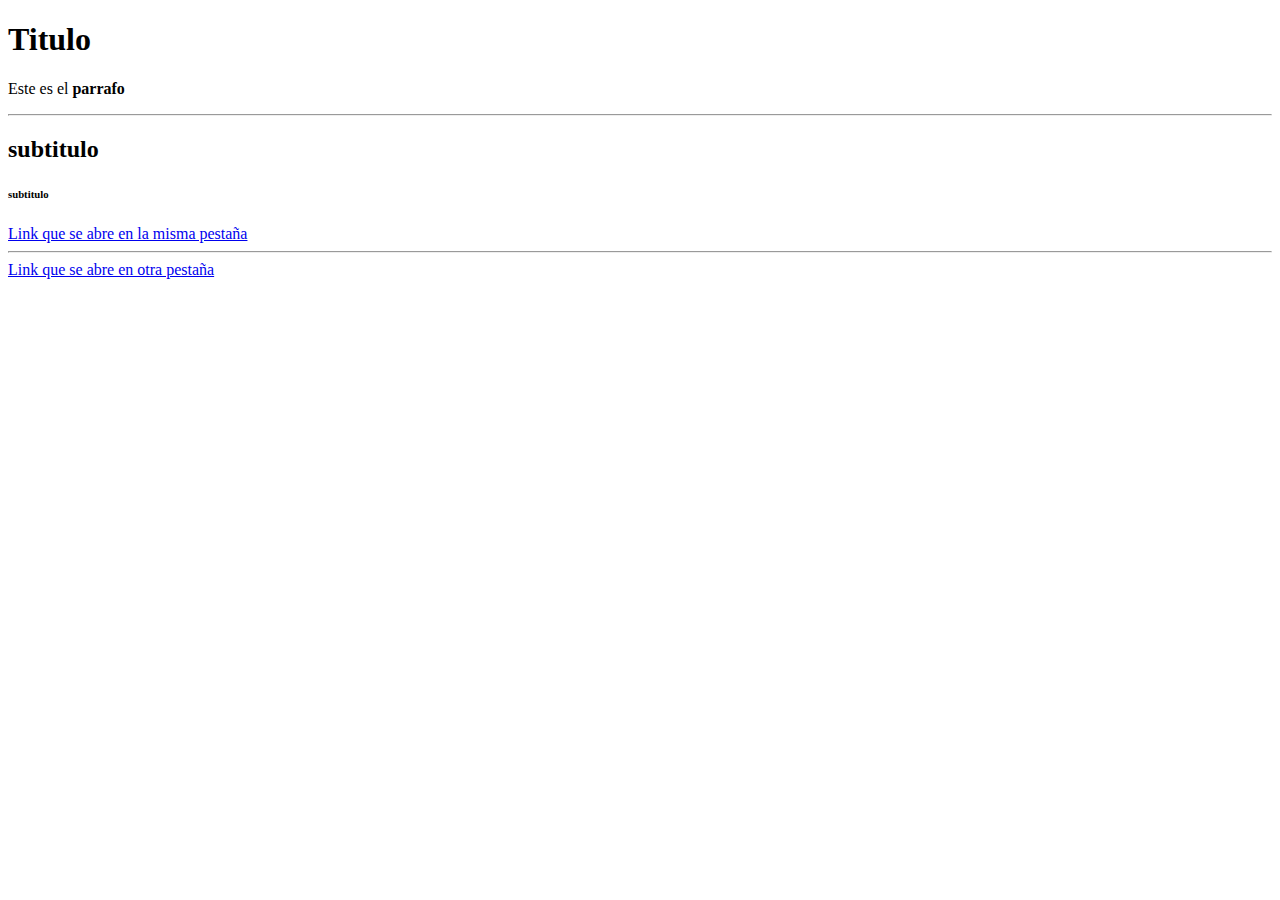
<file: index.html>
<!DOCTYPE html>
<html lang="en">
<head>
  <meta charset="UTF-8">
  <meta name="viewport" content="width=device-width, initial-scale=1.0">
  <meta http-equiv="X-UA-Compatible" content="ie=edge">
  <title>Mi Pagina Web - David</title>
</head>
<body>
  <h1>Titulo</h1>
  <p>Este es el <b>parrafo</b> </p>
  <hr>
  <h2>subtitulo</h2>
  <h6>subtitulo</h6>
<a href="www.google.com">Link que se abre en la misma pestaña</a>
<hr>
<a href="www.google.com" target="_blank">Link que se abre en otra pestaña</a>
</body>
</html>
</file>
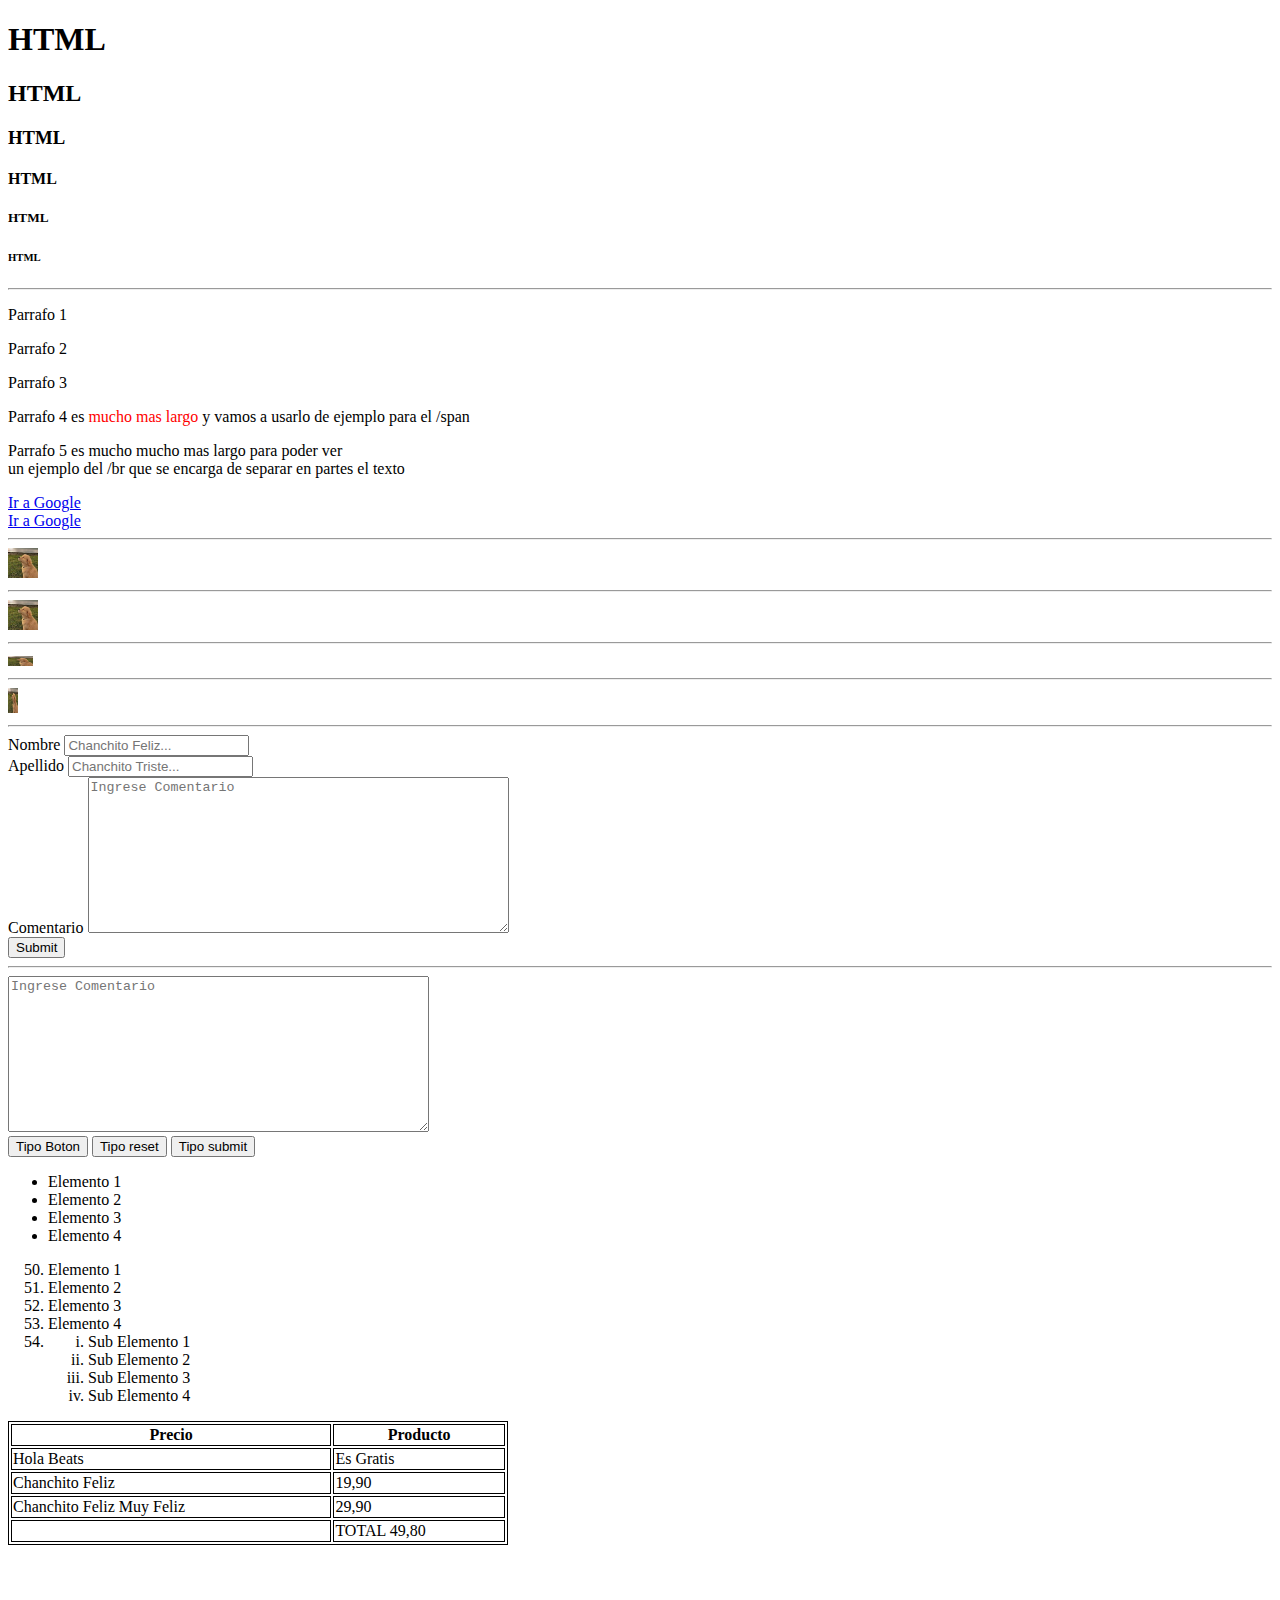
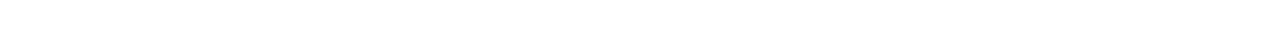
<file: intro-html/index.html>
<!DOCTYPE html>
    <!--______________________-->
<html>
    <!--______________________-->
<head>
    <title>MiWeb</title>
    <style>
        table, th, td {
            border: 1px solid black;
        }
    </style>
</head>
    <!--______________________-->
<body>
    <h1>HTML</h1>
    <h2>HTML</h2>
    <h3>HTML</h3>
    <h4>HTML</h4>
    <h5>HTML</h5>
    <h6>HTML</h6><hr>
    <p>Parrafo 1</p>
    <p>Parrafo 2</p>
    <!--Comentario no va a aparecer
         en el explorador-->
    <p>Parrafo 3</p>
    <p>Parrafo 4 es <span style="color:red">mucho mas largo</span> 
        y vamos a usarlo de ejemplo para el /span</p>
    <p>Parrafo 5 es mucho mucho mas largo para poder ver <br>
        un ejemplo del /br que se encarga de separar en partes el texto</p>
    <a href="https://google.com">Ir a Google</a> <br>
    <!--_______________________-->
    <a target="_blank" href="https://google.com">Ir a Google</a><hr>
    <img src="IMG/perro1.jpg" width="30" /><hr>
    <img src="IMG/perro1.jpg" height="30" /><hr>
    <img src="IMG/perro1.jpg" height="10" width="25" /><hr>
    <img src="IMG/perro1.jpg" height="25" width="10" /><hr>
    <!--_______________________-->
    <!--______Formularios______-->
    <form action="/formulario" method="POST">
        <label for="nombre" >Nombre</label>
        <input type="text" id="nombre" name="nombre" placeholder="Chanchito Feliz..."/>
        <br>
        <label for="apellido" >Apellido</label>
        <input type="text" id="apellido" name="apellido" placeholder="Chanchito Triste..."/>
        <br>
        <label for="comentario">Comentario</label>
        <textarea rows="10" cols="50" id="comentario" placeholder="Ingrese Comentario" 
        name="comentario"></textarea>
        <br>
        <input type="submit">
    </form><hr>
    <!--________Botones________-->
    <form>
        <textarea rows="10" cols="50" id="comentario" placeholder="Ingrese Comentario" 
        name="comentario"></textarea>
        <br>
        <button type="button">Tipo Boton</button>
            <!--debemos especificarle con JS cual es el comportamiento que nosotros
            queremos que tenga el Tipo Boton-->
            <!--La ventaja que tiene el type="button" es que nos permite añadir mas
            etiquetas dentro de el. Ejempo: <IMG src="..."/> un boton imagem
            Será entonces mucho mas personalizable-->
        <button type="reset">Tipo reset</button>
            <!--ve a dejar a nuestro formulario con los valores iniciales-->
        <button type="submit">Tipo submit</button>
            <!--va a enviar nuestro formulario a la ruta que hayamos seleccionado en 
            .action="/..." y con el metodo que hayamos seleccionado en .method="..."-->
    </form>

    <!--<ul> es lista no ordenada. Cada vez que agreguemos elementos a esta lista estos
    van a aparecer con un puntito en negro-->
    <ul>
        <li>Elemento 1</li>
        <li>Elemento 2</li>
        <li>Elemento 3</li>
        <li>Elemento 4</li>
    </ul>
    <!--<ol> es lista ordenada. Cada vez que agreguemos elementos a esta lista estos
    van a aparecer con un numero que los ordena-->
    <ol>
        <li value="50">Elemento 1</li>
        <li>Elemento 2</li>
        <li>Elemento 3</li>
        <li>Elemento 4</li>
        <li>
            <ol>
                <li style="list-style-type:lower-roman;">Sub Elemento 1</li>
                <li style="list-style-type:lower-roman;">Sub Elemento 2</li>
                <li style="list-style-type:lower-roman;">Sub Elemento 3</li>
                <li style="list-style-type:lower-roman;">Sub Elemento 4</li>
            </ol>
        </li>
    </ol>
    <!--de esta manera nosotros podemos crear listas y anidar listas dentro de 
    nuestras listas-->
    <table style="width: 500px;">
        <thead>
            <tr>
                <th>Precio</th>
                <th>Producto</th>
            </tr>
        </thead>
        <tbody>
            <tr>
                <td>Hola Beats</td>
                <td>Es Gratis</td>
            </tr>
            <tr>
                <td>Chanchito Feliz</td>
                <td>19,90</td>
            </tr>
            <tr>
                <td>Chanchito Feliz Muy Feliz</td>
                <td>29,90</td>
            </tr>
        </tbody>
        <tfoot>
            <td></td>
            <td>TOTAL 49,80</td>
        </tfoot>
    </table>
    <br><br><br><br><br>
</body>

</html>
</file>
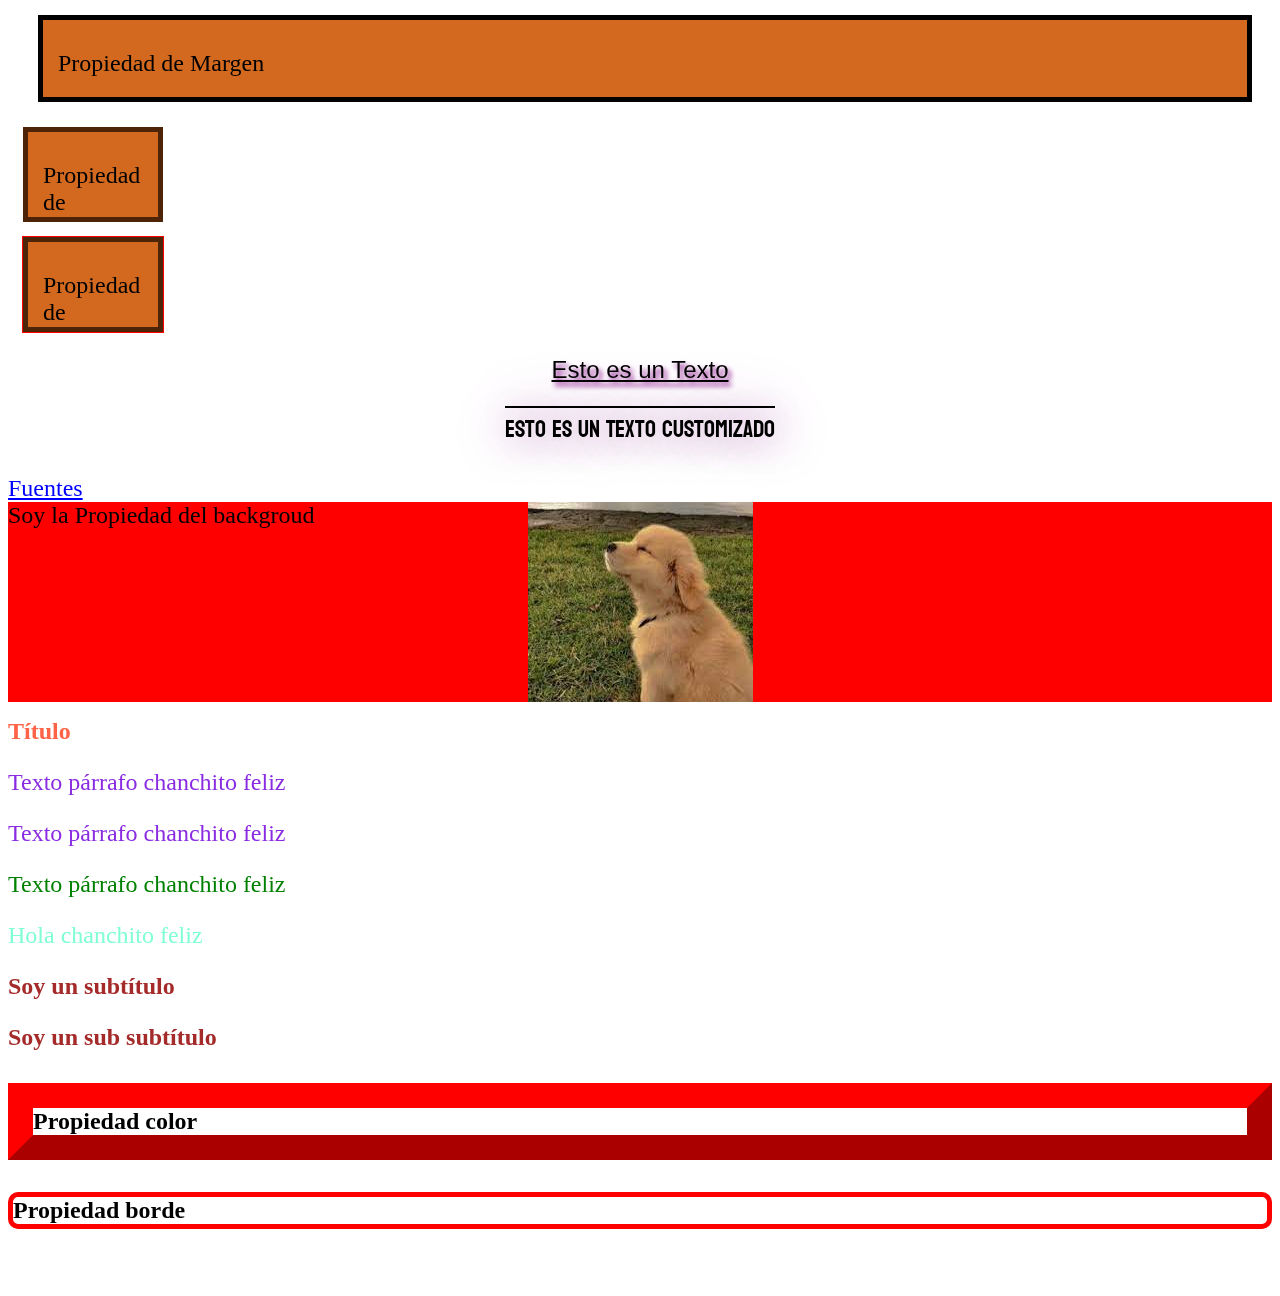
<file: intro1-css/index.html>
<!--¿Qué es CSS?
        - Cascading Style Sheets.
        - Describe la presentación de un documento HTML.
        - Un doc HTML puede tener Multiples CSS.
        Escribiendo 1 solo HTML podemos obtener multiples diseños por medio de CSS. 
        Ej: bootswatch.com
        ¿Cómo funciona css?
        - Selectores: seleccionar elementos que se encuentran dentro de nuestro HTML.
        - Seleccionar +1 elementos: podemos seleccionar 1 o más elementos.
        - Propiedades: 
            Podemos seleccionar 1 elemento,
            Podemos seleccionar multiples elementos,
            Existen distintas formas de como ir a seleccionar elementos,
            Cada propiedad puede tener un valor distinto o un conjunto de valores.
        - Estructura:  "selector"{ propiedades: "valor;" }
    -->
    <!--¿Cómo utilizar codigo CSS dentro de nuestros archivos HTML?
        1. Importando un Archivo de CSS. "<link rel="stylesheet" href="style.css"/>"
            Creamos entonces el archivo .css dentro de la carpeta.
        2. Escribiendo CSS dentro de nuestro documento. <style> ... { color: red } </style>"
            Se hace mediante el uso de selectores se haran referencias en el <head> hacia 
            las etiquetas que querramos aplicarles algún style. 
        3. Escribir código CSS dentro de las mismas etiquetas de HTML (peor de todas las formas).
    -->
    <!--SELECTORES * 
        Sirven para identificar a cuales etiquetas vamos a aplicar el style
        - <h1>  consiste en identificar especificamente a h1 para aplicarle el style. (aplica a todas las etiquetas)

        - id="Título"
        - # le voy a indicar a CSS que debe buscar un elemento que contiene la propiedad id;
           #Título {    } decimos: a los elementos contenidos dentro de id="Título" se le aplicará el style.

        - class="texto"
        - . Le va a indicar a CSS que debe buscar un elemento que contiene la propiedad class;
           .texto {    } decimos: a los elementos contenidos dentro de class"texto" se le aplicará el style.
        -  p. texto {    } decimos: que a todas las p que se esten incluidas en la class="texto" se le aplicará el style.

        - div p {    } decimos: en todas nuestras etiquetas de div que contengan hijos, nietos, bisnietos, etc. de la 
           etiqueta p se le aplicará el siguiente estilo.
           
        - div h2, div h3  con la , podemos seleccionar más de un elemento y aplicarle el mismo estilo de CSS.
         
        - * selector universal para aplicar el CSS a todo nuestro documento HTML.


        
    -->
    <!--Apuntes
        - El orden en que escribamos nuestro CSS es MUY importante
        - Dependiendo el orden que nosotros vayamos escribiendo nuestro css, este se va a anteponer a 
           lo que nosotros ya hayamos definido antes. Es el orden en el que se va a ir aplicando el style
        - Siempre lo que escribamos al final de nuestro CSS va a tener prioridad respecto a lo que 
           hayamos escrito antes.
        -  Truco par el universal * : 
    -->
<!DOCTYPE html>
<html>
    <head>
        <title>Document</title>
        <link rel="stylesheet" href="style.css"/>
        <link rel="preconnect" href="https://fonts.googleapis.com">
        <link rel="preconnect" href="https://fonts.gstatic.com" crossorigin>
        <link href="https://fonts.googleapis.com/css2?family=Koulen&display=swap" rel="stylesheet">
    </head>
    <body>
        <div class="margen">
            Propiedad de Margen
        </div>
        <div class="margen2">
            Propiedad de Margen 2
        </div>
        <div class="margen3">
            Propiedad de Margen 3
        </div>
        <p class="text">Esto es un Texto</p>
        <p class="text2">Esto es un Texto Customizado</p>
        <a target="_blank" href="https://fonts.google.com/">Fuentes</a><br>
        <article id="fondo">
            Soy la Propiedad del backgroud
        </article>
        <h1 id="Título">Título</h1>
        <p class="texto">Texto párrafo chanchito feliz</p>
        <p class="texto especial">Texto párrafo chanchito feliz</p>
        <p class="especial">Texto párrafo chanchito feliz</p>
        <div>
            <p>Hola chanchito feliz</p>
            <h2>Soy un subtítulo</h2>
            <h3>Soy un sub subtítulo</h3>
        </div>
        <h4 class="color">Propiedad color</h4>
        <h4 class="borde">Propiedad borde</h4><br>
    </body>
</html>
</file>
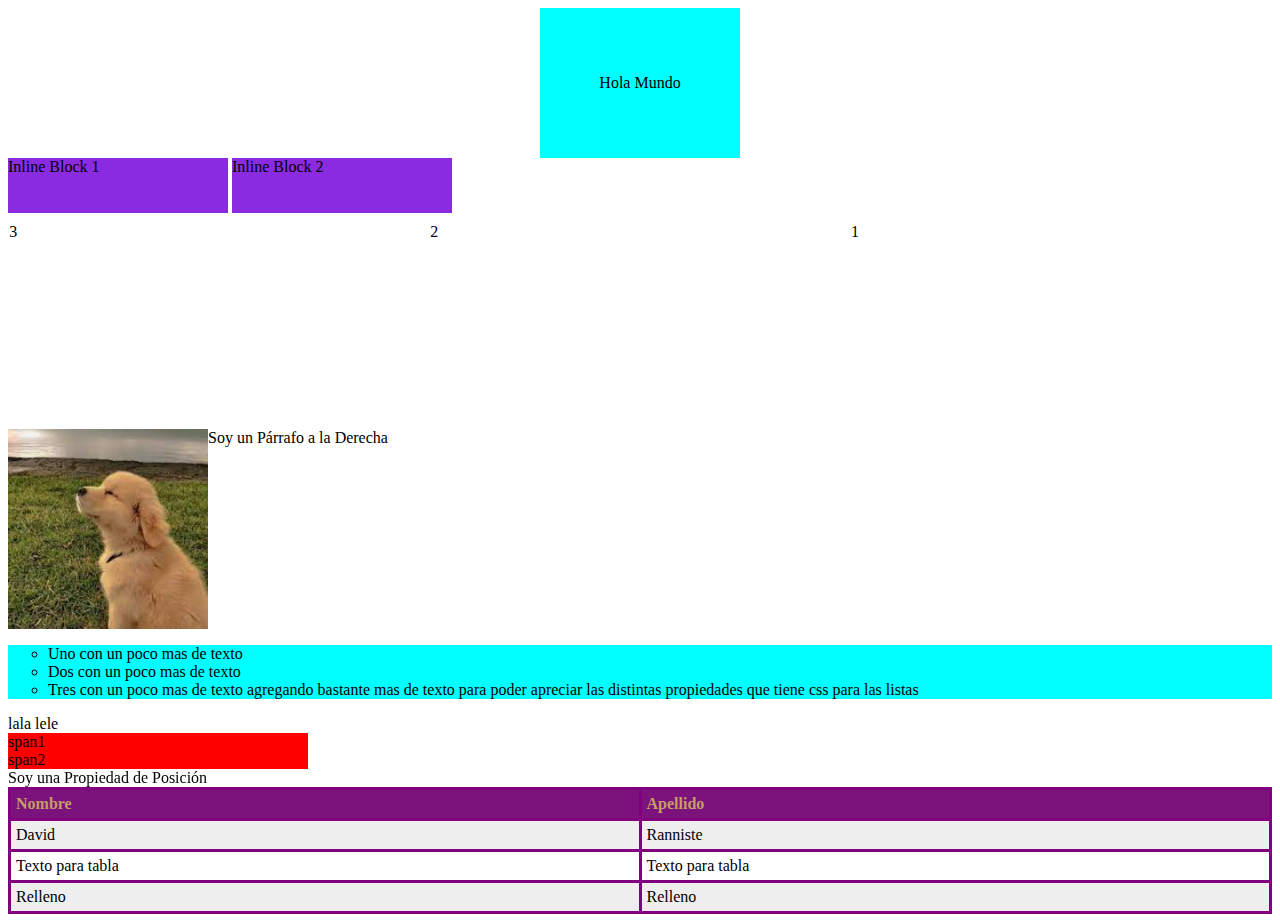
<file: intro2-css/index.html>
<!DOCTYPE html>
<html>
    <head>
        <title>Document</title>
        <link rel="stylesheet" href="style.css">
            <!--No olvidarse de incluir este link para
                que funcione nuestro archivo css-->
    </head>
    <body>
        <section class="center">
            <p>Hola Mundo</p>
        </section>
        <!-- <div class="container">
            <article class="card right">1</article>
            <article class="card right">2</article>
            <article class="card right">3</article>
        </div> -->
        <div class="inline-block">Inline Block 1</div>
        <div class="inline-block">Inline Block 2</div>
        <div class="container">
            <article class="column right">1</article>
            <article class="column right">2</article>
            <article class="column right">3</article>
        </div>
        <div class="container">
            <img src="perro1.jpg" class="left"/>
            <p>Soy un Párrafo a la Derecha</p>
        </div>
        <ul>
            <li>Uno con un poco mas de texto</li>
            <li>Dos con un poco mas de texto</li>
            <li>Tres con un poco mas de texto agregando bastante mas de texto para poder apreciar las distintas propiedades que tiene css para las listas</li>
        </ul>
        <!---->
        <div class="inline">lala</div>
        <div class="inline">lele</div>
        <span>span1</span>
        <span>span2</span>
        <!--Esto pasa porque <div> y <span> tienen ambos la propiedad de display pero a su vez contienen valores distintos.-->
        
        <article id="position">Soy una Propiedad de Posición</article>
        
        <table>
            <tr>
                <th>Nombre</th>
                <th>Apellido</th>
            </tr>
            <tr>
                <td>David</td>
                <td>Ranniste</td>
            </tr>
            <tr>
                <td>Texto para tabla</td>
                <td>Texto para tabla</td>
            </tr>
            <tr>
                <td>Relleno</td>
                <td>Relleno</td>
            </tr>
        </table>
    </body>
</html>
</file>
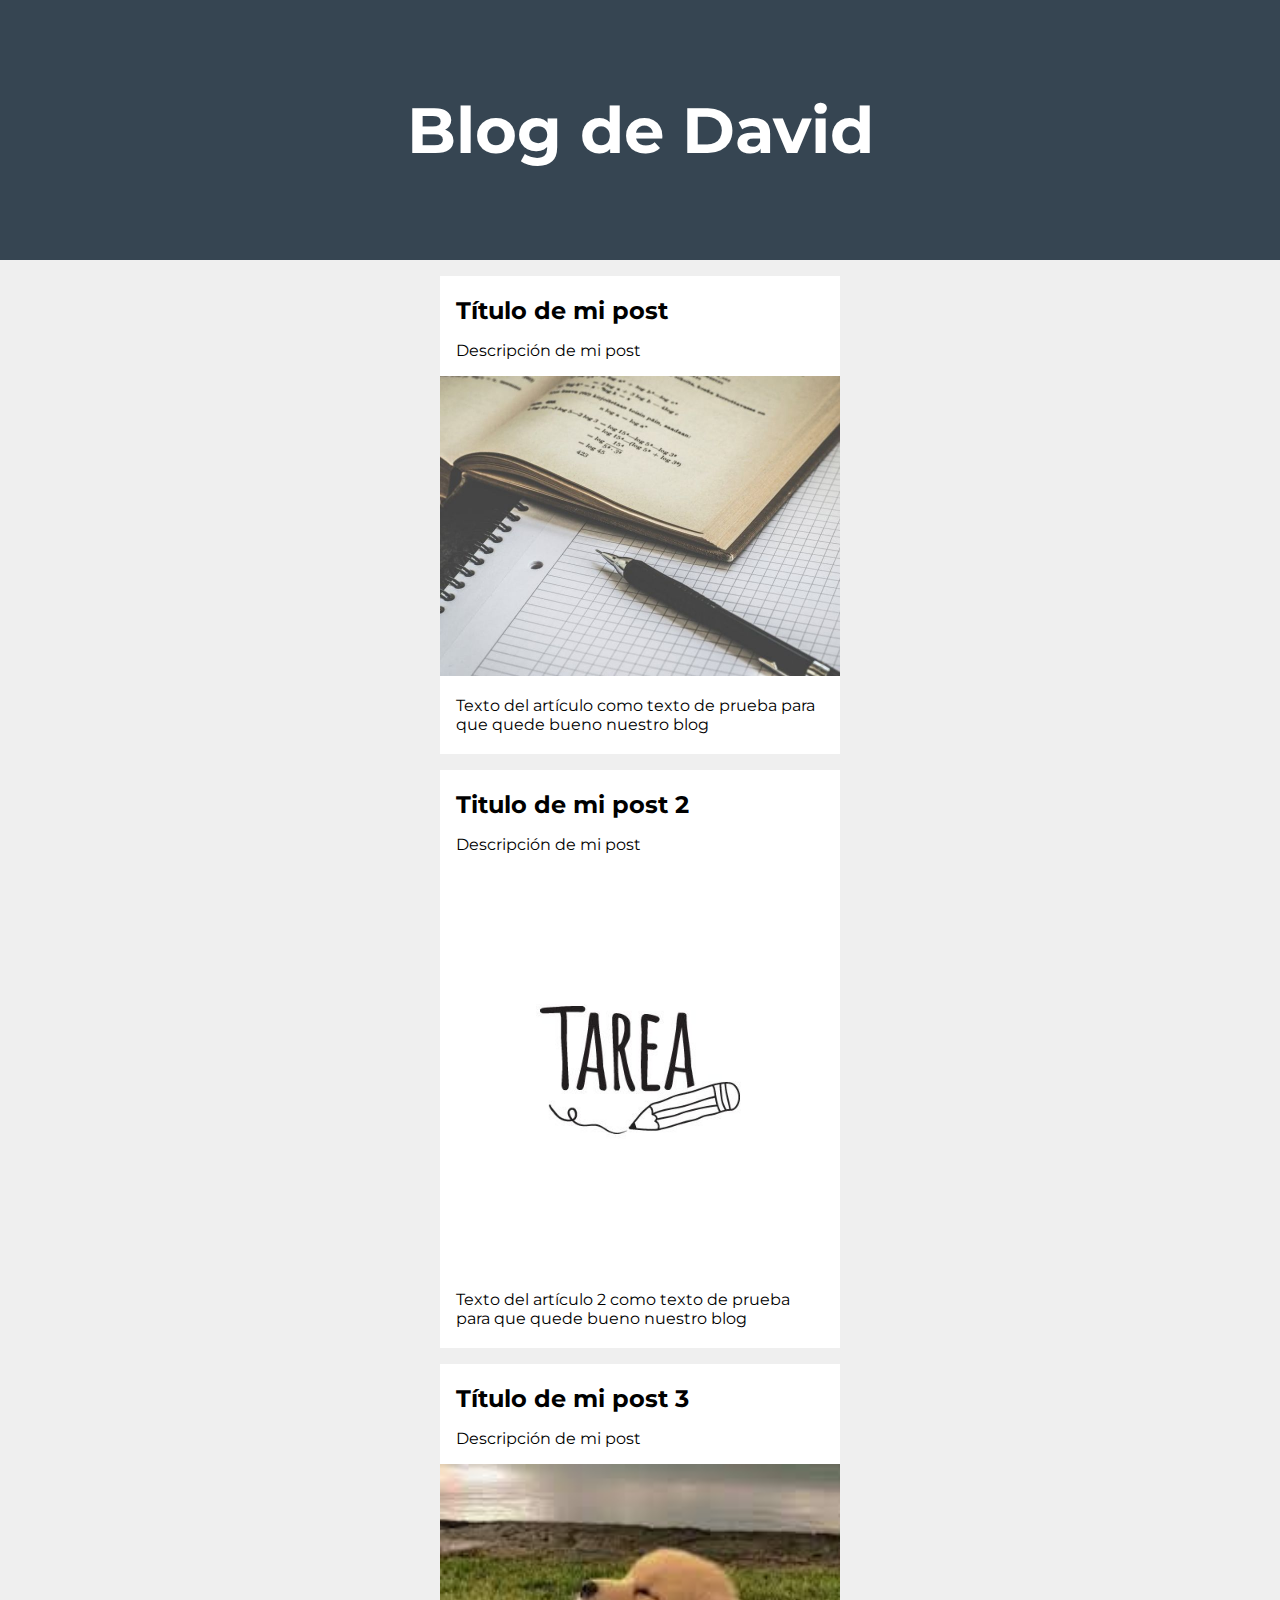
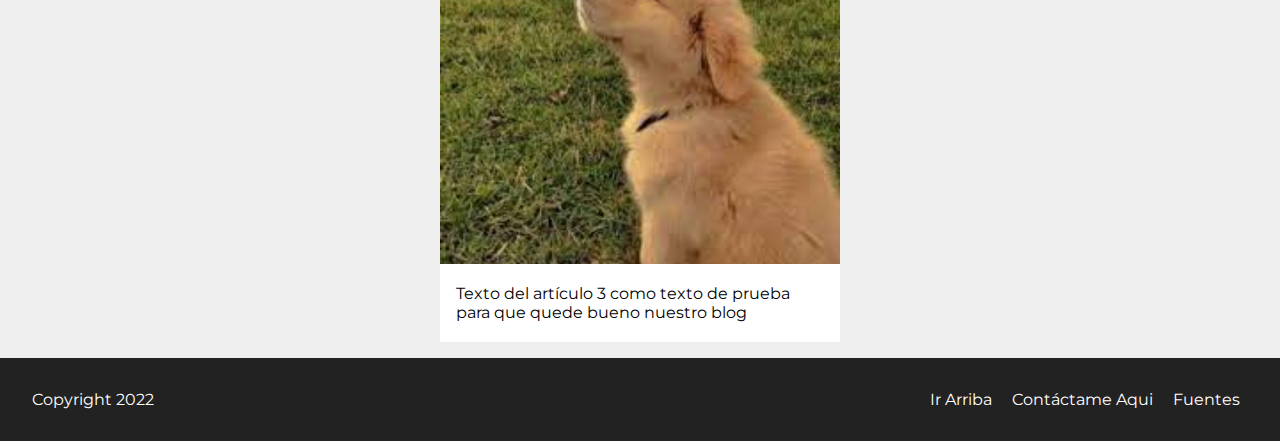
<file: MI-BLOG/index.html>
<!DOCTYPE html>
<html>
    <head>
        <title>Document</title>
        <link rel="preconnect" href="https://fonts.googleapis.com">
        <link rel="preconnect" href="https://fonts.gstatic.com" crossorigin>
        <link href="https://fonts.googleapis.com/css2?family=Koulen&family=Montserrat:wght@400;700&display=swap" rel="stylesheet">
        <link rel="stylesheet" href="style.css"/>
    </head>
    <body>
        <!--<header> </header>
            Header se utiliza para poder agrupar links, imagenes y algun logo de
            nuestra pagina. Se pueden crear tantas etiquetas de <header> como nosotros
            querramos siempre y cuando: 
            - No podemos meter una etiqueta de <header> dentro de una etiqueta de <header>.
            - No podemos meter una etiqueta de header dentro de una etiqueta de footer.-->
        <!--<section> </section>
            Section se utiliza para definir secciones dentro de nuestra aplicacion.
            Dentro de esta se puede colocar las etiquetas que nosotros querramos.-->
        <!--<footer> </footer>
            Footer es el pie de pagina de nuestra web, puede contener:
            - Copyright,
            - Informacion de contacto,
            - Informacion del sitio,
            - Links para volver al inicio de nuestra pagina,
            - Informacion del autor, etc.-->
        <header id="título">
            <h1>Blog de David</h1>
        </header>
        <!--<div> </div>
            DIV cumple la misma funcion que la etiqueta <section>, se utiliza para poder
            dividir nuestro contenido y agruparlo en secciones.
            Era muy utilizado antes de que salieran las nuevas etiquetas de <section>
            y <articule>
            - Es muy común ver muchas etiquetas de <div> dentro de etiquetas de <div>
            y esto no es necesariamente malo.
            - Se va a generar una <section> dentro de una <sextion> dentro de otra <section>
            dentro de otra <section> y bien al final de todas las secciones/div nosotros
            vamos a colocar un <p></p>.
            - Este es un error bastatnte comun que lo único que logra es añadir mayor
            complejidad al codigo de HTML que nosotros estamos escribiendo.
            Nos va a ir complicando la existencia a nosotros como programadores y 
            estaremos añadiendo más código por añadir más código.
            - Entonces si nosotros encontramos varios <div> anidados que no tienen una
            class ni tampoco un id los podremos eliminar y dejar solamente 1(uno) -->
        <!--< id="..."> < class="...">
            Atributos ID y CLASS asignan un identificador único o genérico a nuestras
            etiquetas de HTML. Esto servirá para poder interactuar con ellos por medio
            de JS o para poder asignarle algun < style="...">.
            - El atributo id sólo se puede utilizar 1 vez
            - El atributo class si nos permitira asignarle el mismo identificador a
            más de un elemento.
            - Si se podría tener un id y una class iguales pero esto traería a 
            confunsiones por lo que es mejor asignar valores distintos.
            - Con el uso de estos atributos y por medio de un link podremos hacer que
            nuestra página vay a una section sin necesidad que la página se refresque.
            - Ej: < id="..."></>    <a href="#..."></a> -->
        <section class="container">
        <!--<article> </article>
            Artcle se utiliza para poder definir contenido completamente independiente.
            Ej: Post de un blog, Historia de noticias, Enmanrcar una publicacion-->
            <article class="post">
                <h2>Título de mi post</h2>
                <p>Descripción de mi post</p>
                <img src="IMG/libro.jpeg" width="400"/>
                <p>Texto del artículo como texto de prueba para que quede bueno nuestro blog</p>
            </article>
            <article class="post">
                <h2>Titulo de mi post 2</h2>
                    <p>Descripción de mi post</p>
                    <img src="IMG/tarea.jpg" width="400"/>
                    <p>Texto del artículo 2 como texto de prueba para que quede bueno nuestro blog</p>
            </article>
            <article class="post">
                <h2>Título de mi post 3</h2>
                    <p>Descripción de mi post</p>
                    <img src="IMG/perro1.jpg" width="400"/>
                    <p>Texto del artículo 3 como texto de prueba para que quede bueno nuestro blog</p>
            </article>
        </section>
        <footer>
        <!--<a href= "mailto:"> </a>
            "mailto:...@mail.com" hará que cuando demos click a ese link abrira el cliente
            de correos para que automáticamente el usuario pueda mandar un correo.
            Ej: <a href="mailto:davidranniste@gmail.com"></a> -->
            <section>
                <a href="#título">Ir Arriba</a>
                <a href="mailto:davidranniste@gmail.com">Contáctame Aqui</a>
                <a target="_blank" href="https://fonts.google.com/">Fuentes</a>
            </section>
            <p>Copyright 2022</p>
        </footer>        
    </body>
</html>
</file>
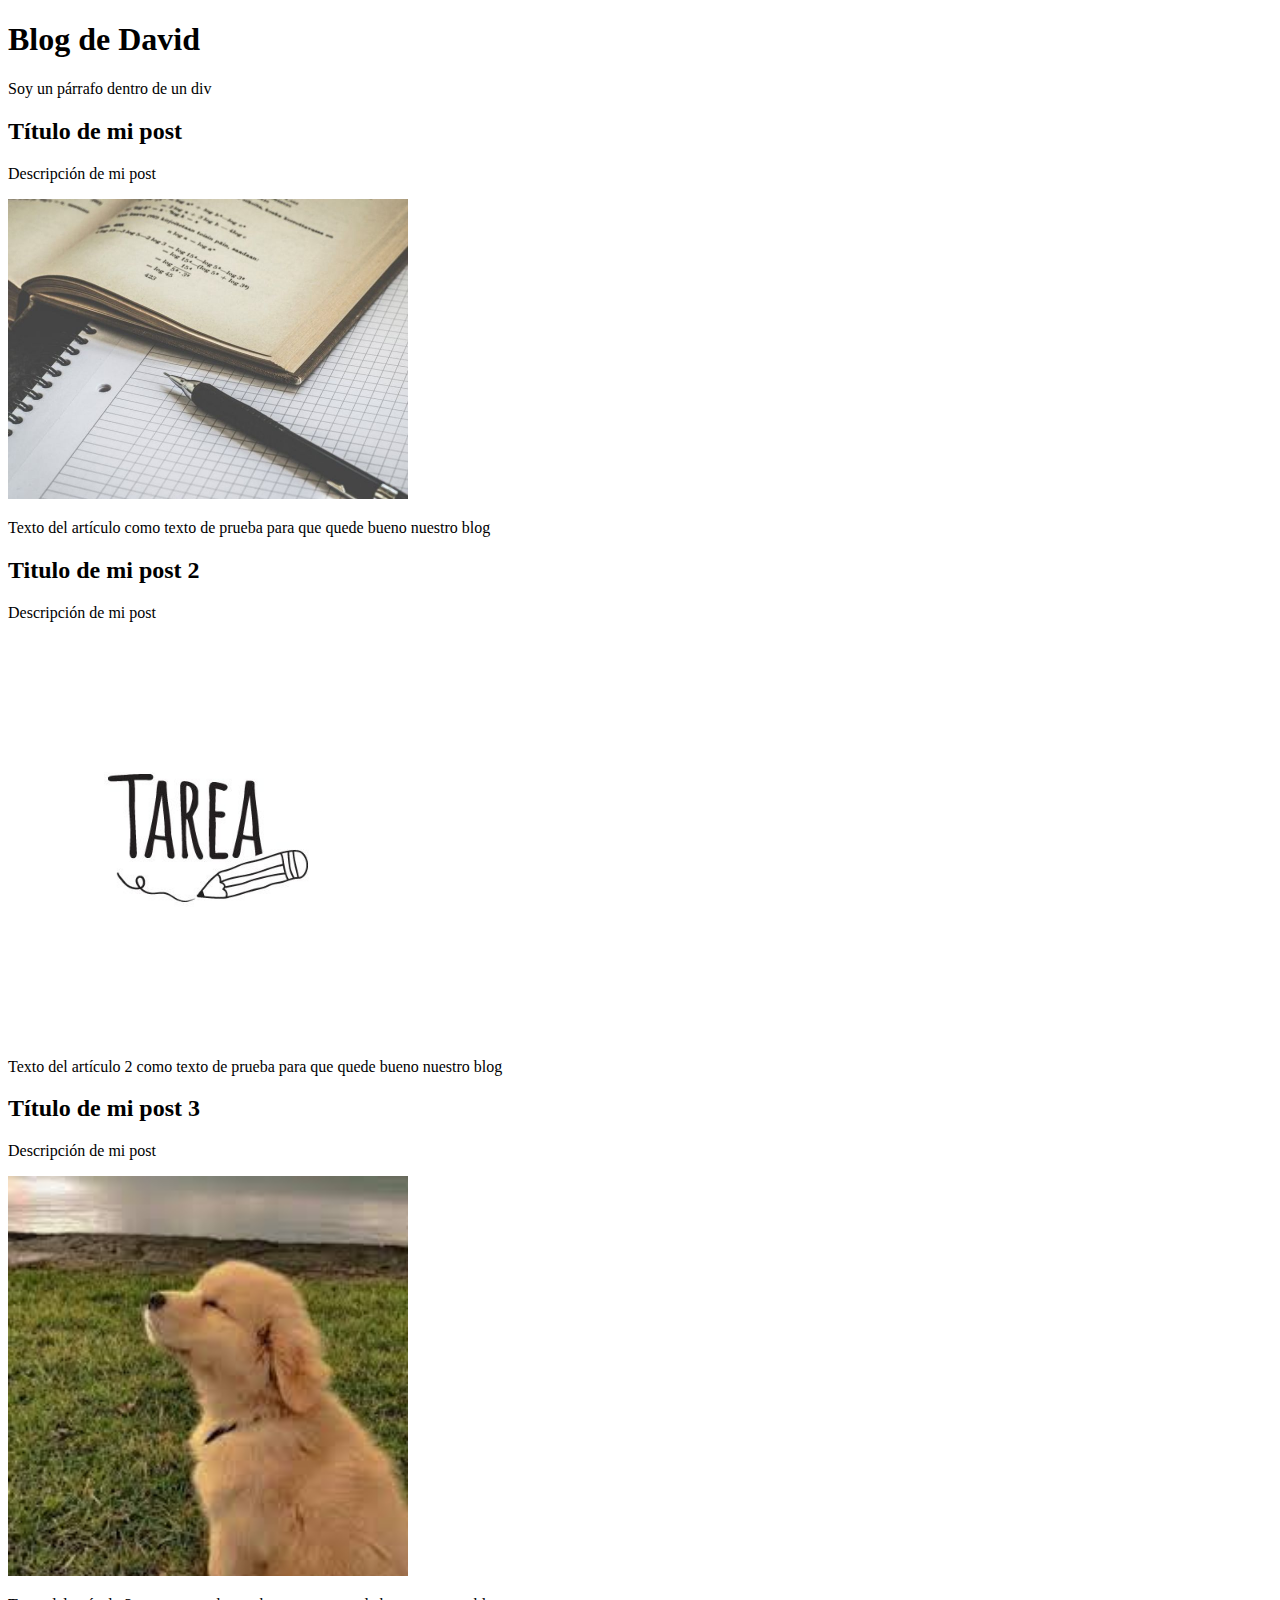
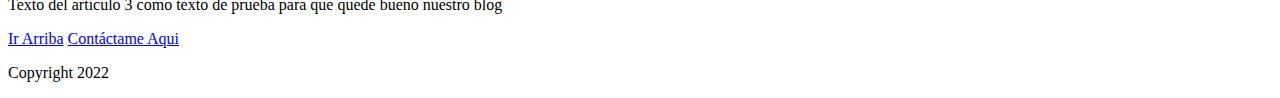
<file: intro-html/blog.html>
<!DOCTYPE html>
<html>
    <head>
        <title>Document</title>
    </head>
    <body>
        <!--<header> </header>
            Header se utiliza para poder agrupar links, imagenes y algun logo de
            nuestra pagina. Se pueden crear tantas etiquetas de <header> como nosotros
            querramos siempre y cuando: 
            - No podemos meter una etiqueta de <header> dentro de una etiqueta de <header>.
            - No podemos meter una etiqueta de header dentro de una etiqueta de footer.-->
        <!--<section> </section>
            Section se utiliza para definir secciones dentro de nuestra aplicacion.
            Dentro de esta se puede colocar las etiquetas que nosotros querramos.-->
        <!--<footer> </footer>
            Footer es el pie de pagina de nuestra web, puede contener:
            - Copyright,
            - Informacion de contacto,
            - Informacion del sitio,
            - Links para volver al inicio de nuestra pagina,
            - Informacion del autor, etc.-->
        <header>
            <h1 id="título">Blog de David</h1>
        </header>
        <!--<div> </div>
            DIV cumple la misma funcion que la etiqueta <section>, se utiliza para poder
            dividir nuestro contenido y agruparlo en secciones.
            Era muy utilizado antes de que salieran las nuevas etiquetas de <section>
            y <articule>
            - Es muy común ver muchas etiquetas de <div> dentro de etiquetas de <div>
            y esto no es necesariamente malo.
            - Se va a generar una <section> dentro de una <sextion> dentro de otra <section>
            dentro de otra <section> y bien al final de todas las secciones/div nosotros
            vamos a colocar un <p></p>.
            - Este es un error bastatnte comun que lo único que logra es añadir mayor
            complejidad al codigo de HTML que nosotros estamos escribiendo.
            Nos va a ir complicando la existencia a nosotros como programadores y 
            estaremos añadiendo más código por añadir más código.
            - Entonces si nosotros encontramos varios <div> anidados que no tienen una
            class ni tampoco un id los podremos eliminar y dejar solamente 1(uno) -->
        <!--< id="..."> < class="...">
            Atributos ID y CLASS asignan un identificador único o genérico a nuestras
            etiquetas de HTML. Esto servirá para poder interactuar con ellos por medio
            de JS o para poder asignarle algun < style="...">.
            - El atributo id sólo se puede utilizar 1 vez
            - El atributo class si nos permitira asignarle el mismo identificador a
            más de un elemento.
            - Si se podría tener un id y una class iguales pero esto traería a 
            confunsiones por lo que es mejor asignar valores distintos.
            - Con el uso de estos atributos y por medio de un link podremos hacer que
            nuestra página vay a una section sin necesidad que la página se refresque.
            - Ej: < id="..."></>    <a href="#..."></a> -->
        <div >
            <p>Soy un párrafo dentro de un div</p>
        </div>
        <section>
        <!--<article> </article>
            Artcle se utiliza para poder definir contenido completamente independiente.
            Ej: Post de un blog, Historia de noticias, Enmanrcar una publicacion-->
            <article class="post">
                <h2>Título de mi post</h2>
                <p>Descripción de mi post</p>
                <img src="IMG/libro.jpeg" width="400"/>
                <p>Texto del artículo como texto de prueba para que quede bueno nuestro blog</p>
            </article>
            <article class="post">
                <h2>Titulo de mi post 2</h2>
                    <p>Descripción de mi post</p>
                    <img src="IMG/tarea.jpg" width="400"/>
                    <p>Texto del artículo 2 como texto de prueba para que quede bueno nuestro blog</p>
            </article>
            <article class="post">
                <h2>Título de mi post 3</h2>
                    <p>Descripción de mi post</p>
                    <img src="IMG/perro1.jpg" width="400"/>
                    <p>Texto del artículo 3 como texto de prueba para que quede bueno nuestro blog</p>
            </article>
        </section>
        <footer>
        <!--<a href= "mailto:"> </a>
            "mailto:...@mail.com" hará que cuando demos click a ese link abrira el cliente
            de correos para que automáticamente el usuario pueda mandar un correo.
            Ej: <a href="mailto:davidranniste@gmail.com"></a> -->
            <a href="#título">Ir Arriba</a>
            <a href="mailto:davidranniste@gmail.com">Contáctame Aqui</a>
            <p>Copyright 2022</p>
        </footer>
        
    </body>
</html>
</file>
<file: intro1-css/style.css>
#Título {
    color: tomato
    /*el color se puede asignar de 3 maneras:*/
    /*hexadecimal #: 
        #0 la mayor ausencia de color =Negro
        #F la mayor presencia de color =Blanco
        Se pueden anotar usando 3 o 6 caracteres.
        #000 Negro = #000000
        #100 Rojo = FF0000
        #010 Verde = #00FF00
        #001 Azul = #0000FF
        #FF0 amarillo
        Gris = a tener los mismos valores en Rojo, Verde y Azul
        #eee Gris suave
    */
    /*RGB
        funciona similar al hexadecimal pero con la diferencia que se deben indicar valores desde el 0 al 255
        rgb(0, 0, 0) = Negro
        rgb(255, 0, 0) = Rojo
        rgb(0, 255, 0) = Verde
        rgb(0, 0, 255) = Azul
        rgb(255, 255, 255) = Blanco
        etc.
    */
    /*HSL*/
}
p.especial {
    color:green
}
p.texto {
    color:blueviolet
}

div p {
    color:aquamarine
}
div h2, div h3 {
    color:brown
}
*{
    font-size: 24px;
    /*color:black*/
}
    /* el universal solo aplica para aquellas etiquetas que no tengan un style ya definido
    cuando una etiqueta ya tenga sus colores definido el universal * no aplicará la propiedad.
    */
.color {
    border: 25px red outset
    /* 5px = Grosor del borde
    color 
    style*/
    /*style
        dotted
        dashed
        solid
        double
        groove = E´ tridimensional
        ridge = E´ tridimensional
        inset = E´ tridimensional
        outset = E´ tridimensional
        none
        hidden
    */
}
.borde {
    border-style: solid;
    /*permite asignar el color al borde sin necesidad de indicar el ancho ni el color del borde*/
    border-color:red;
    /*permite asignar el color*/
    border-radius: 10px;
    /*permite asignar un borde redondeado*/
    border-width: 5px;
    /*se indica el ancho del borde*/
}
/*px, cm, mm, in, pt, pc, 
    Son unidades de medida que utilizamos para asignar dimensiones a nuestros elementos utilizando CSS.
    1px equivale y hace referencia a un pequeño cuadro de luz con el cual se generan las imagenes.
    En los teléfonos 1px = 4px ya que tienen alta densidad de pixeles. Entonces todo lo que hagamos
    es subjetivo dependiendo del dispositivo en el cual se vea.
    px es la unidad minima de medida que se puede utilizar dentro de la web para mostrar algo.
    1cm deberia ser algo aproximado a 1cm
    1mm deberia ser algo aproximado a 1mm
    1in debería ser algo aproximado a 1 pulgada
    1pt (un punto) debería ser un 0.75/1 de pulgada
    1pc (un pica) equivale a 12pt (puntos)
*/
/*em, rem
    Son Unidades Relativas de Medida y se toma como base un elemento (va a variar de acuerdo al elemento al cual 
    se le aplique) . Le vamos calculando masomenos el tamaño que va a tener nuestro elemento.
    1em es relativo al tamaño de fuente que tiene el elemento en particular.
    1rem es relativo tambien pero al tamaño de la fuente del elemento raíz. 1rem = 16px por defecto a menos que
    cambiemos el tamaño de la fuente de la raiz <html>
*/
#fondo {
    background-color: RGB(255, 0, 0);
    /*opacity: 0.3;*/
    height: 200px;
    /*background-image: url("perro1.jpg");*/
   
    /*background-repeat: repeat-y;
    background-position: center top; */
    background: #f00 url("perro1.jpg") repeat-y center bottom /100px 100px;
        /*dentro de un mismo backgroud podemos indicar todas las
         propiedades y asi obtener una forma mucho mas corta.*/
    background-size: auto;
        /*Al usar la propiedad de  backround: ;  y la de  backgroud-size: ;  al mismo tiempo,
        debemos indicar el size justo después del  background: ; .*/ 
} 
/*Fondo o Background
    /#Color
        - background-color: ; le da el color.
        - background-color: RGB(255, 0, 0);
        - background-color: RGBA(255, 0, 0, 1); donde el ultimo elemento indica que tambien podemos pasarle una opacidad o
        transparencia al color en específico.
        - opacity: ; cumple la misma funcion que la A del RGBA siendo 1 un valor completamente sólido y 0 un valor 
        completamente transparente. Indicando la transparencia y/o opacidad al elemento completo.
    #
    /#Imagen
        - background-image: url("perro1.jpg"); añadimos la imagen pero por lo general es bastante mas grande que el
        contenido 
        - height: 400px; con esta propiedad podremos variar el alto para visualizar mejor la imagen.
        - background-size: ; permite redimensionar la imagen y puede tomar distintos valores:
            - :auto; va a detectar el tamaño que la imagen debería tener de manera automática. La imagen NO se adaptará.
            - :cover; la imagen utilizará todo el ancho que tenga disponible, entregandonos una imagen proporcional. La
            imagen se irá adaptando.
            - :contain; contiene la imagen dentro de las dimensiones nosototros hayamos especificado para este elemento.
            - :100px 100px; son dimensiones que podemos especificar dentro del backgroud-size: ; donde el 1er valor el ANCHO
            y el 2do valor el ALTO.
        - background-repeat: ; permite especificar la cantidad de repeticiones para la imagen.
            - :no-repeat; permite que la imagen aparezca una unica vez
            - :repeat-x; permite que la imagen se repita en eje horizontal (eje x)
            - :repeat-y; permite que la imagen se repita en eje vertical (eje y) 
        - background-position: ; permite cambiar la posicion a partir de la cual comienza a repetirse la imagen.
            - :left top; la 1ra propiedad se asigna al eje x, y la 2da propiedad se asigna al eje y.
            - para la 1ra  :right ;  :center ;  :left;
            - para la 2da  : top;    : center;  :bottom;
    #
    - Al  background: ;  tambien podemos agregarle valores de medida en dimensiones (cm, mm, em, rem, etc.) y dependiendo
    de los valores que nosotros le pasemos sera desde dónde comenzará nuestro fondo dentro de nuestro elemento.
*/
.margen {
    background-color: chocolate;
    margin: 15px 20px 25px 30px;
    /* Genera espacios que van a estar solamente afuera del elemento.
      - 15px es el margen de arriba ( margin-top: ; ) 
      - 20px es el margen la derecha ( margin-right: ; )
      - 25px es el margen de abajo ( margin-bottom: ; )
      - 30px es el margen de izquierda ( margin-left: ; )
      */
    padding: 30px 25px 20px 15px;
    /* Generar espacios que van a estar solamente dentro del elemento.
      Aplican las mismas propiedades que  margin: ;  ,podemos escribir de la misma manera y tendremos:
      - 30px es el margen de arriba ( margin-top: ; ) 
      - 25px es el margen la derecha ( margin-right: ; )
      - 20px es el margen de abajo ( margin-bottom: ; )
      - 15px es el margen de izquierda ( margin-left: ; )
    */
    border: solid 5px black;
    /* Genera sensacion de aire entre los elementos.
      Busca que los elementos no esten tan pegados a los bordes y que tambien se separen de otros elementos.
    */
}
/*Nosotros tambien le podemos indicar un valor único para que se asigne al margin que querramos*/
.margen2 {
    background-color: chocolate;
    margin: 15px;
    padding: 30px 15px 5px;
    border: solid 5px rgba(54, 24, 3, 0.856);
    height: 50px;
    width: 100px;
    overflow: scroll;
    /*  - Sirve para cambiar la visibilidad de algún texto y tiene por defecto la propierdad  visible;
        - Esto propiedad la podemos cambiar por  hidden;  donde todo el contenido que no alcance a mostrarse
        dentro del elemento se va a ocultar.
        Tambien podemos cambiar por  sroll;  que agrega pequeñas barras laterales que permiten deslizarnos
        dentro de nuestro elemento HTML y asi visualizar todo el contenido que se tiene.
    */
}
/* BoxModel 
    - Es la manera en que se posiciona cada elemento HTML dentro de nuestro documento donde toda etiqueta 
    va a tener un  margin:;  un border:;  un padding:;  y el contenido.
    Para calcular el ancho total que va a tener un E´ se debe:  widht + padding+ border + margin = BOXMODEL.
*/
.margen3 {
    background-color: chocolate;
    margin: 15px;
    padding: 30px 15px 5px;
    border: solid 5px rgba(54, 24, 3, 0.856);
    height: 50px;
    width: 100px;
    overflow: scroll;
    outline: 1px solid red;
    /*Es como un borde pero que se coloca por fuera del borde y está antes del  margin:; */
}
.text {
    font-family: Verdana, Geneva, Tahoma, sans-serif;
    /*sirve para agregar decoraciones al texto
        Si no carga Verdana; entonces intentará con Geneva;. Si no lo logra con Geneva; entonces intentará con
        Tahoma;. Y si no lo logra con Tahoma; entonces lo intentará con sans-serif; .
    */
    text-align: center;
    /*sirve para que nosotros indiquemos al texto que se quede:
        Centrado        center;
        Justificado     justify;
        a Izquierda     left;
        a Derecha       Right;
    */
    text-decoration: underline;
    /*sirve para agregar decoraciones al texto
        Valor por defecto   none;
        Subrallado          underline;
        Tachado             line-thrue;
        Linea por arriba    overline;
    */
    text-shadow: 3px 4px 5px purple;
    /*sirve para agregar sombreados al texto
        cuanto se va a mover hacia la derecha   3px;
        cuanto se va a mover hacia abajo        4px;
        cantidad de difuminado al texto         5px;
        color para el sombreado                 color;  

    */
}
.text2 {
    font-family: 'Koulen', sans-serif;
    text-align: center;
    text-decoration: overline;
    text-shadow: 2px 2px 50px purple;
}
    /*Trajimos una fuente custom directamente desde google font*/
a:link {
    color: blue
}
a:visited {
    color:blueviolet
}
a:hover {
    color:purple
}
a:active {
    color:#f00
}
    /*los links pueden tener 4 estados:
        - Cuando nunca ha sido visitado               a:link{ }
        - Cuando ya ha sido visitado                  a:visited{ }
        - Cuando pasamos el mouse por encima          a:hover{ }
        - Cuando el link se encuentra activo          a:active{ }
        Es muy importante tener los  a: { }  bien ordenados.
        A estos selectores nosotros podremos agregar todas las propiedades que aprendimos.
    */
</file>
<file: intro2-css/style.css>
ul {
    background-color: cyan;
        /*Nos muestra la lista con el color indicado*/
    /* list-style-type: none; */
        /*Hará invisible los puntos de la <ul></ul>*/
    /* padding-left: 0; */
        /*Redefinirá el valor del padding de los elementos */
    /* list-style-position: inside; */
        /*Alinea el texto con los puntos cuando hay un <br></br>*/
    list-style-type: circle;
        /*puedo cambiar entonces la forma de la <ul></ul>*/
}
/*En el caso que querramos listar muchos elementos y que estos a su vez tengan muchas propiedades, lo mejor sería
usar TABLAS, las usaremos mucho cuando construyamos paneles de administración*/
table {
    width: 100%;
    border-collapse: collapse;
    /*Se utiliza para eliminar la separacion entre elementos de la tabla.*/
}
th, td {
    border: solid 3px purple;
    /*Administramos los bordes de la tabla.*/
    padding: 5px;
}

th {
    background-color: rgb(124, 18, 124);
    color:rgb(197, 157, 104);
    text-align: left;
    /*Se encarga de alinear el texto a Izquierda*/
}
tr:nth-child(even) {
    /*Selector que permite seleccionar elementos pares o impares*/
    /*odd: par   <>   even: impar;*/
    background-color: #eee;
}
tr:hover {
    /* Se utiliza para hacer que cuando pasamos el mouse por encima de algun elemento, este cambie de color*/
    background-color: gray;
    cursor: pointer;
    /*Se utiliza para hacer que el cursor cambie de forma*/
}
span {
    display: block;
    /*Forzar que los elementos partan en una nueva linea.
      Valoralor por defecto que viene en la mayoría de los etiquetas que vayamos a utilizar en HTML*/
    
    /* display: none; */
    /*Hará que los elementos desasparezcan*/

    /* visibility: hidden; */
    /*Hará que los elementos desasparezcan*/
    
    /* width: 300px; */
    /*Va a asignar siempre ese ancho*/

    max-width: 300px;
    /*Va a asignar como máximo ese ancho, pero tambien podría ser menos*/
    background-color: red;
}
.inline {
    display: inline;
    /*Los elementos que agreguemos no van a comenzar en una nueva linea.
      Valor por defecto para:  <span>  <a>  <IMG>*/
}
#position {
    position: sticky;
    left: 20px;
    top: 25px;
    /*
        static;  valor por defecto con el que vienen todos los elementos HTML.
        relative; indica la posicion relativa en la que debería estar posicionado el elmento
        fixed;  indica que debe tener una posicion pero con respecto a lo que nosotros estamos viendo en el explorador.
                se utilizaba para crear menús que quedaban pegados en algún lugar de la pantalla o barras de navegación.
        absolute;  similar al  fixed;  solo que este se va a posicionar relativo con el elemento padre bas cercano que tenga.
        sticky;  nos entrega una mezcla entre  relative;  y  fixed;  
    */
}
/*flotar a nuestros elementos HTML dentro de nuestro documento*/
.left {
    float: left;
    /*Ocurrirá que el elemento se pocisionará unicamente a la izquierda*/
    width: 200px;
    height: 200px;
}
.right {
    float: right;
    /*Ocurrirá que el elemento se posicionará unicamente a la derecha*/
}
/*Todo esto sirve si queremos una imagen y al costado más texto en relación a esa imagen*/
.container {
    height: 200px;
}
/* .card {
    border: solid 0px #ddd;
    border-radius: 5px;
    margin: 0;
    padding: 10px 0px;
    width: 33.3%; }
/*Esta es una forma antigua en que los frameworks de css utilizaban para asignar columnas*/ 
.column {
    margin: 0;
    padding: 10px 0;
    width: 33.3%;
}
.inline-block {
    display: inline-block;
    /*cuando le pasamos la propiedad  inline-block;  al display también podremos asignar 
    un  height;  widht;  a estos elementos.
    Servirá mucho para crear menús de navegación los cuales tengan los link de izquierda a
    derecha o derecha a izquierda. Ya que con esta manera se puede asignar un ancho fijo
    logrando que los links se vean uniformes.
        SI solamente es tuviera  inline;  no se le podrá
            asignar valores de  height;  ni  width;*/
    height: 55px;
    width: 220px;
    background-color: blueviolet;
}
.center {
    /*ESTA ES LA MAGIA PARA CENTRAR UN ELEMENTO
        debemos indicar siempre un ancho menor al 100%.*/
    padding: 50px 0;
    /*0 para la horizontal
      para centrar verticalmente no le daremos un alto y le añadiremos  padding;  */
    text-align: center;
    /*para centrar el texto que se encuentra dentro.*/
    width: 200px;
    margin: 0 auto;
    /*el 0 es para que no aparezca centrado verticalmente.*/
    background-color: aqua;
}
/*CON LO APREHENDIDO PODREMOS ASIGNARLE UN STYLE A PRACTICAMENTE TODO LO QUE QUERRAMOS.*/
</file>
<file: MI-BLOG/style.css>
html {
    font-family: 'Koulen', cursive;
    font-family: 'Montserrat', sans-serif;
}
body {
    margin: 0;
    background-color: #efefef;
}
header {
    background-color: #364552;
    color: white;
    padding: 3rem 2rem;
    /*Los  rem  son medidas relativas dependiendo del 
      tamaño de fuente de nuestra etiqueta HTML*/
}
header h1 {
    font-size: 4rem;
    text-align: center;
}
.container {
    width: 400px;
    margin: 0 auto;
    /*This is la magia para centrar el contenido HTML*/
}
section article {
    transition: all 0.3s ease;
    /*Permite indicar que propiedades de CSS queremos que sean animadas
      Debemos un origen, y mediante un evento indicarle un final. */
    background-color: #fff;
    margin: 1rem 0;
    border-radius: 0,5rem;
    padding: 0.25rem 0;
    cursor: pointer;
}
section article:hover {
    box-shadow: 0 0.1rem 0.4rem rgba(0, 0, 0, 0.3);
}
section article h2, section article p {
    margin: 1rem;
}
footer {
    background-color: #222;
    padding: 2rem;
    color: #fff;
}
footer section {
    float: right;
}
footer p {
    margin: 0%;
}
footer a {
    transition: color 0.3s ease;
    color: #fff;
    text-decoration: none;
    margin: 0.5rem;
}
footer a:hover {
    color:cornflowerblue;
    text-decoration: underline;
}
</file>
